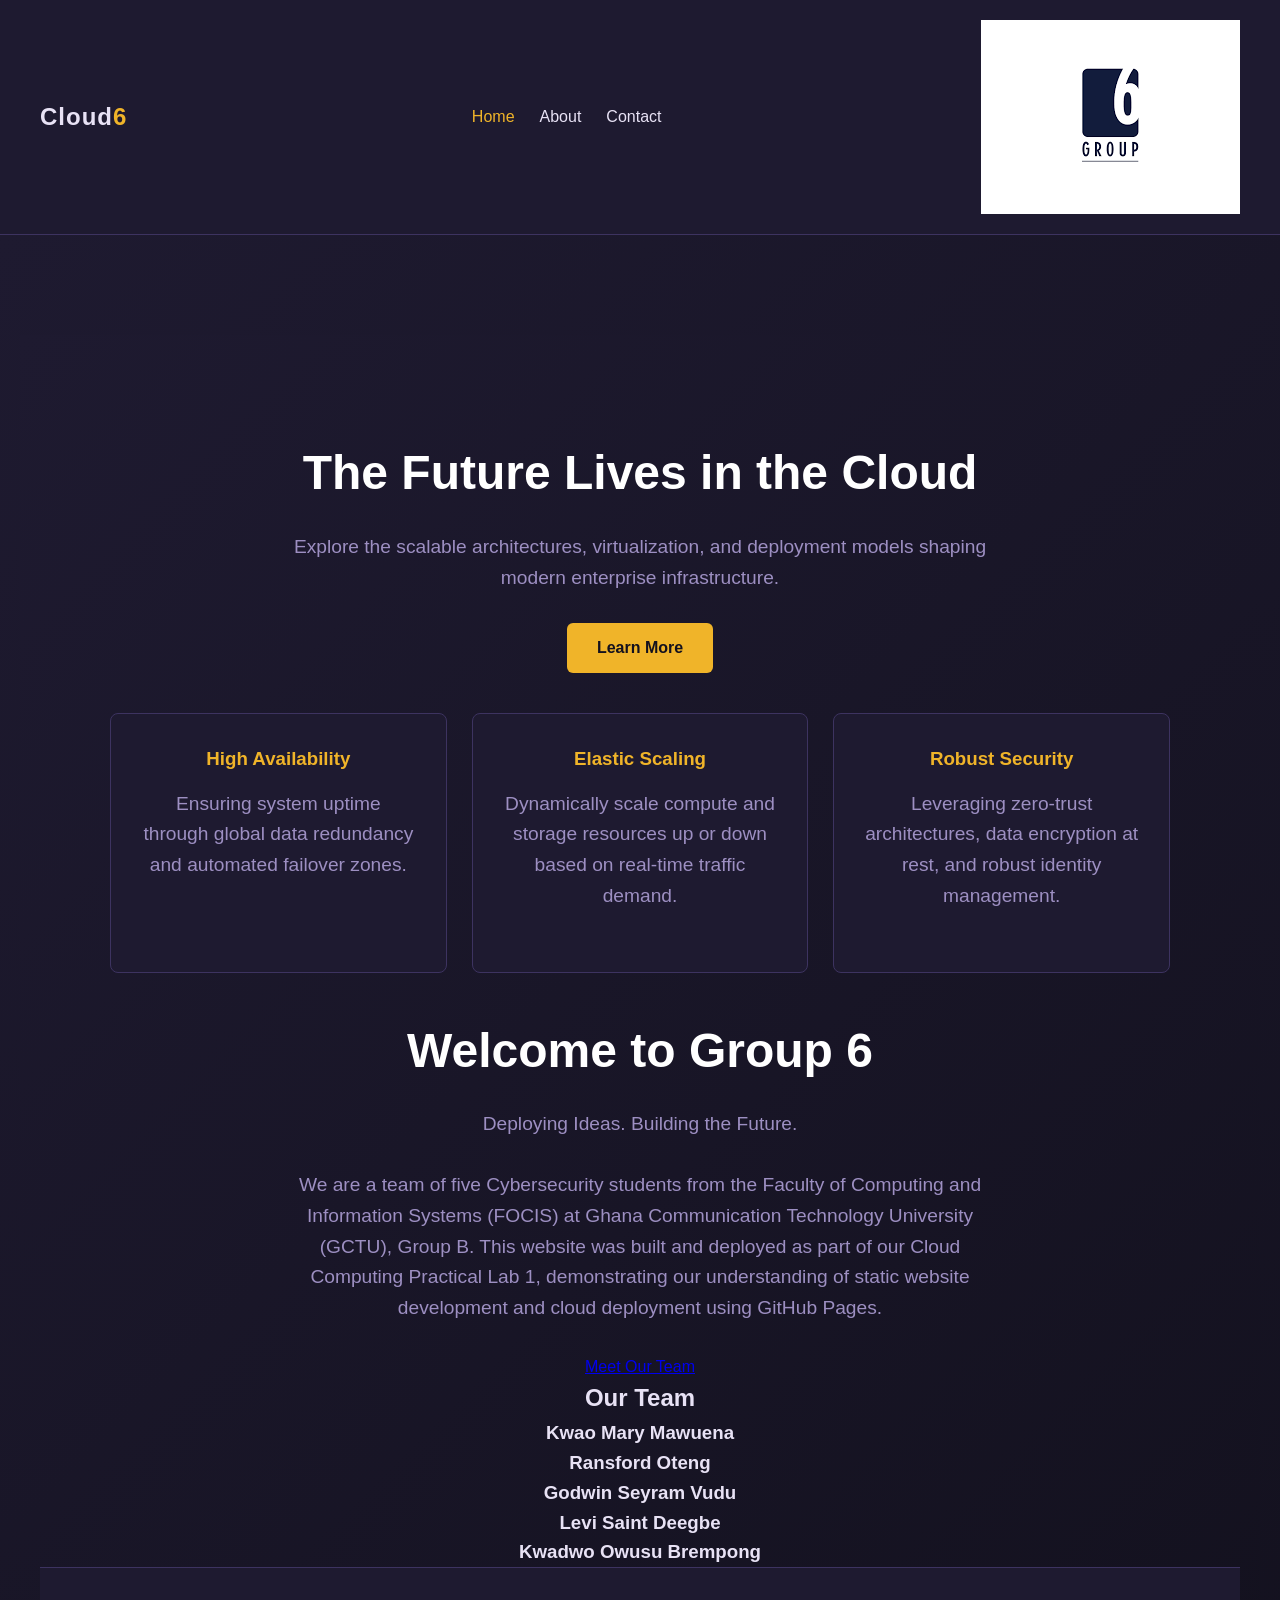
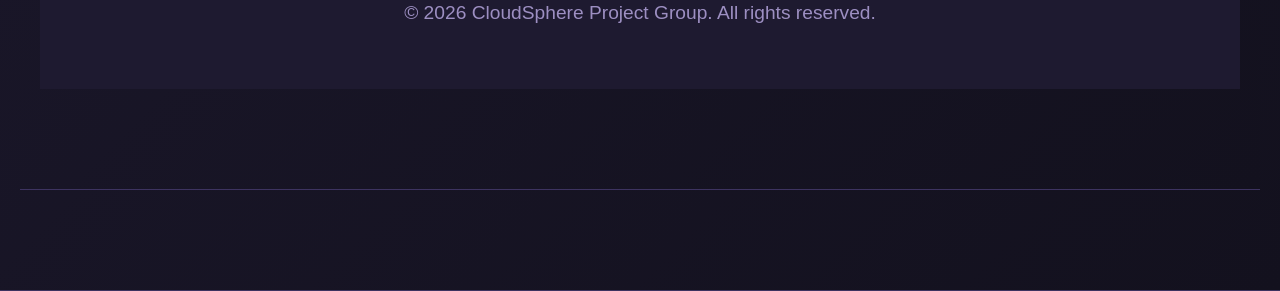
<file: index.html>
<!DOCTYPE html>
<html lang="en">
<head>
    <meta charset="UTF-8">
    <meta name="viewport" content="width=device-width, initial-scale=1.0">
    <title>Cloud Computing Hub | Home</title>
    <link rel="stylesheet" href="style.css">
</head>
<body>

    <nav class="navbar">
        <div class="logo">Cloud<span>6</span></div>
        <ul class="nav-links">
            <li><a href="index.html" class="active">Home</a></li>
            <li><a href="about.html">About</a></li>
            <li><a href="contact.html">Contact</a></li>
           
        </ul>
        <img src="cloud-hero.png" alt="Abstract concept of cloud computing networks and servers" class="responsive-img">
    
    </nav>

    <header class="hero-section">
        <section class="hero-section">
    <div class="hero-content">
        <h1>The Future Lives in the Cloud</h1>
        <p>Explore the scalable architectures, virtualization, and deployment models shaping modern enterprise infrastructure.</p>
        <a href="about.html" class="cta-btn">Learn More</a>
    </div>
    <div class="hero-image">
        


    <main class="container">
        <section class="features-grid">
            <div class="feature-card">
                <h3>High Availability</h3>
                <p>Ensuring system uptime through global data redundancy and automated failover zones.</p>
            </div>
            <div class="feature-card">
                <h3>Elastic Scaling</h3>
                <p>Dynamically scale compute and storage resources up or down based on real-time traffic demand.</p>
            </div>
            <div class="feature-card">
                <h3>Robust Security</h3>
                <p>Leveraging zero-trust architectures, data encryption at rest, and robust identity management.</p>
            </div>
        </section>
    </main>
     <section class="hero">
        <h1>Welcome to Group 6</h1>
        <p class="tagline">Deploying Ideas. Building the Future.</p>
        <p class="description">
            We are a team of five Cybersecurity students from the 
            Faculty of Computing and Information Systems (FOCIS) at 
            Ghana Communication Technology University (GCTU), Group B. 
            This website was built and deployed as part of our 
            Cloud Computing Practical Lab 1, demonstrating our 
            understanding of static website development and cloud 
            deployment using GitHub Pages.
        </p>
        <a href="about.html" class="btn">Meet Our Team</a>
    </section>

    <section class="members">
        <h2>Our Team</h2>
        <div class="cards">
            <div class="card">
                <h3>Kwao Mary Mawuena</h3>
            </div>
            <div class="card">
                <h3>Ransford Oteng</h3>
            </div>
            <div class="card">
                <h3>Godwin Seyram Vudu</h3>
            </div>
            <div class="card">
                <h3>Levi Saint Deegbe</h3>
            </div>
            <div class="card">
                <h3>Kwadwo Owusu Brempong</h3>
            </div>
        </div>
    </section>

    <footer>
        <p>&copy; 2026 CloudSphere Project Group. All rights reserved.</p>
    </footer>

    <script src="script.js"></script>
</body>
</html>
</file>
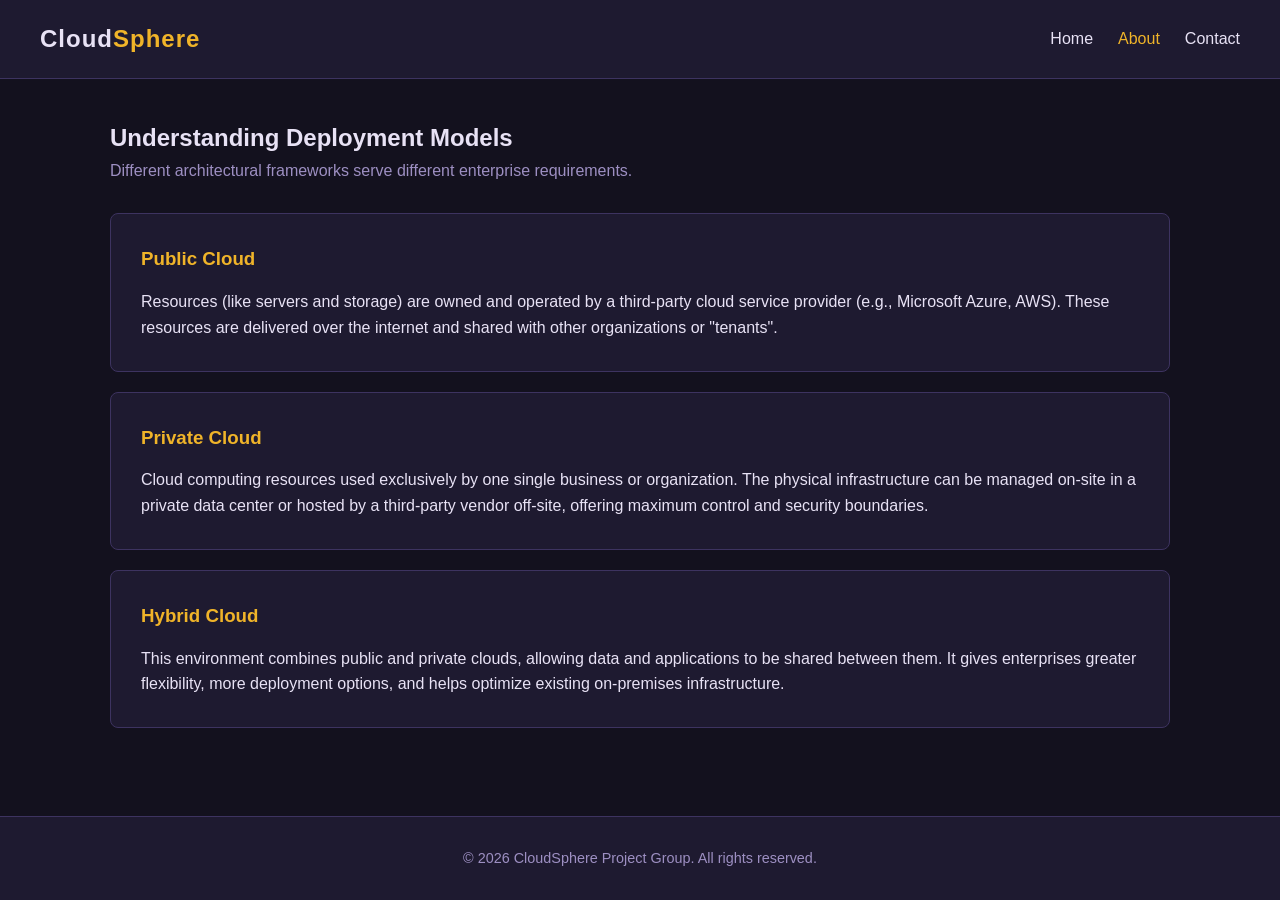
<file: about.html>
<!DOCTYPE html>
<html lang="en">
<head>
    <meta charset="UTF-8">
    <meta name="viewport" content="width=device-width, initial-scale=1.0">
    <title>About | Cloud Computing Models</title>
    <link rel="stylesheet" href="style.css">
</head>
<body>


    <nav class="navbar">
        <div class="logo">Cloud<span>Sphere</span></div>
        <ul class="nav-links">
            <li><a href="index.html">Home</a></li>
            <li><a href="about.html" class="active">About</a></li>
            <li><a href="contact.html">Contact</a></li>
            
        </ul>
    </nav>

    <main class="container page-content">
        <h2>Understanding Deployment Models</h2>
        <p class="subtitle">Different architectural frameworks serve different enterprise requirements.</p>

        <section class="content-block">
            <h3>Public Cloud</h3>
            <p>Resources (like servers and storage) are owned and operated by a third-party cloud service provider (e.g., Microsoft Azure, AWS). These resources are delivered over the internet and shared with other organizations or "tenants".</p>
        </section>

        <section class="content-block">
            <h3>Private Cloud</h3>
            <p>Cloud computing resources used exclusively by one single business or organization. The physical infrastructure can be managed on-site in a private data center or hosted by a third-party vendor off-site, offering maximum control and security boundaries.</p>
        </section>

        <section class="content-block">
            <h3>Hybrid Cloud</h3>
            <p>This environment combines public and private clouds, allowing data and applications to be shared between them. It gives enterprises greater flexibility, more deployment options, and helps optimize existing on-premises infrastructure.</p>
        </section>
    </main>

    <footer>
        <p>&copy; 2026 CloudSphere Project Group. All rights reserved.</p>
    </footer>

    <script src="script.js"></script>
</body>
</html>
</file>
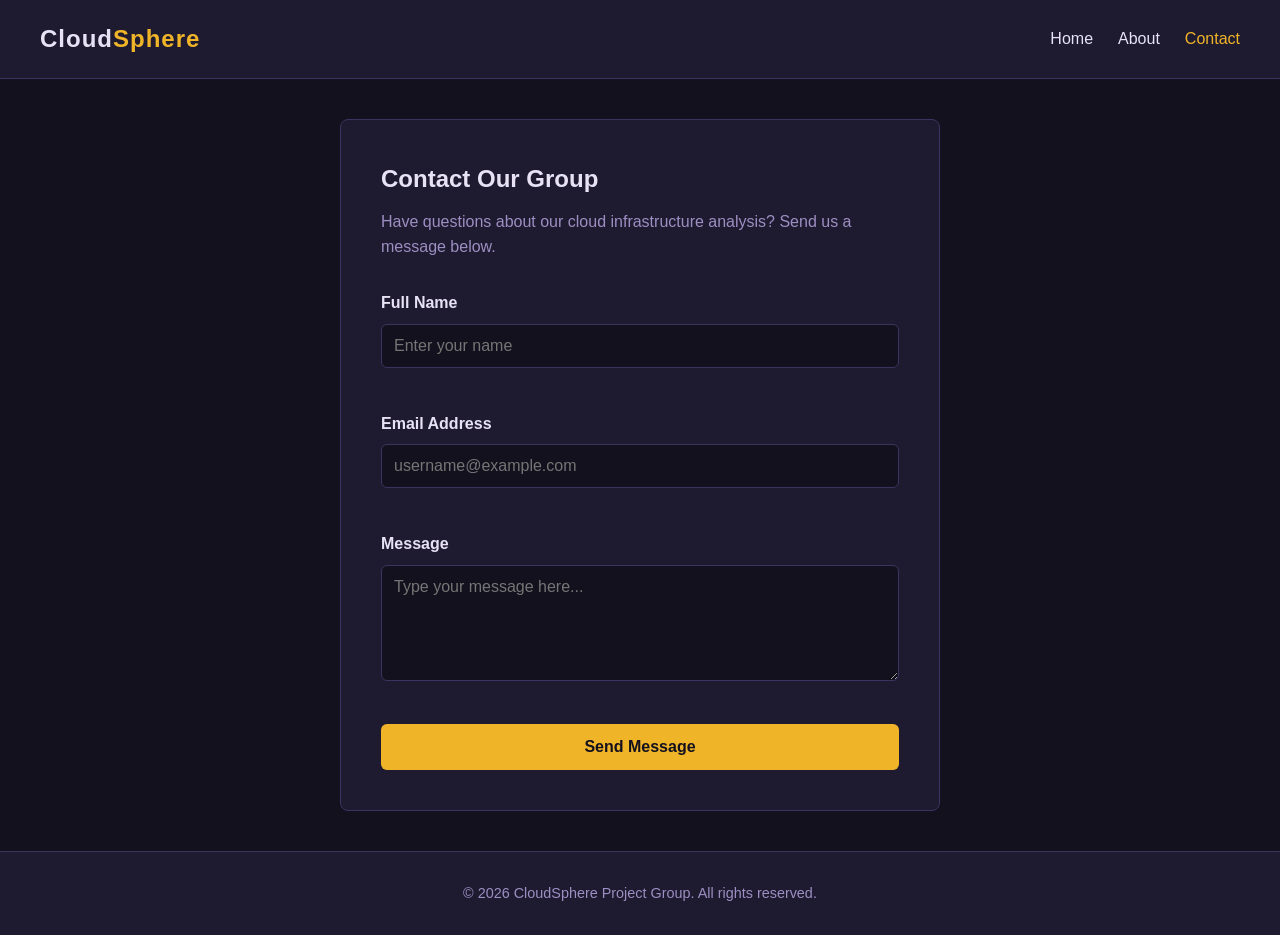
<file: contact.html>
<!DOCTYPE html>
<html lang="en">
<head>
    <meta charset="UTF-8">
    <meta name="viewport" content="width=device-width, initial-scale=1.0">
    <title>Contact | Get In Touch</title>
    <link rel="stylesheet" href="style.css">
</head>
<body>

    <nav class="navbar">
        <div class="logo">Cloud<span>Sphere</span></div>
        <ul class="nav-links">
            <li><a href="index.html">Home</a></li>
            <li><a href="about.html">About</a></li>
            <li><a href="contact.html" class="active">Contact</a></li>
           
        </ul>
    </nav>

    <main class="container page-content">
        <div class="form-wrapper">
            <h2>Contact Our Group</h2>
            <p>Have questions about our cloud infrastructure analysis? Send us a message below.</p>
            
            <form id="contactForm">
                <div class="form-group">
                    <label for="name">Full Name</label>
                    <input type="text" id="name" placeholder="Enter your name">
                    <small class="error-msg" id="nameError"></small>
                </div>
                
                <div class="form-group">
                    <label for="email">Email Address</label>
                    <input type="email" id="email" placeholder="username@example.com">
                    <small class="error-msg" id="emailError"></small>
                </div>
                
                <div class="form-group">
                    <label for="message">Message</label>
                    <textarea id="message" rows="5" placeholder="Type your message here..."></textarea>
                    <small class="error-msg" id="messageError"></small>
                </div>
                
                <button type="submit" class="submit-btn">Send Message</button>
            </form>
            <div id="formSuccess" class="success-box"></div>
        </div>
    </main>

    <footer>
        <p>&copy; 2026 CloudSphere Project Group. All rights reserved.</p>
    </footer>

    <script src="script.js"></script>
</body>
</html>
</file>
<file: style.css>
:root {
    --bg-main: #13111e;
    --bg-card: #1e1a30;
    --text-main: #e8e2f5;
    --text-muted: #9d8fc2;
    --accent: #f0b429;
    --accent-hover: #d49a1c;
    --border: #3d3360;
    --error: #ef4444;
    --success: #22c55e;
}

* {
    box-sizing: border-box;
    margin: 0;
    padding: 0;
    font-family: 'Segoe UI', Tahoma, Geneva, Verdana, sans-serif;
}

body {
    background-color: var(--bg-main);
    color: var(--text-main);
    line-height: 1.6;
    display: flex;
    flex-direction: column;
    min-height: 100vh;
}

/* Navigation Bar */
.navbar {
    background-color: var(--bg-card);
    border-bottom: 1px solid var(--border);
    display: flex;
    justify-content: space-between;
    align-items: center;
    padding: 20px 40px;
    position: sticky;
    top: 0;
    z-index: 100;
}

.logo {
    font-size: 1.5rem;
    font-weight: 700;
    letter-spacing: 1px;
}

.logo span {
    color: var(--accent);
}

.nav-links {
    display: flex;
    list-style: none;
}

.nav-links li {
    margin-left: 25px;
}

.nav-links a {
    color: var(--text-main);
    text-decoration: none;
    font-weight: 500;
    transition: color 0.3s;
}

.nav-links a:hover, .nav-links a.active {
    color: var(--accent);
}

/* Core Container */
.container {
    max-width: 1100px;
    width: 100%;
    margin: 0 auto;
    padding: 40px 20px;
}

.page-content {
    flex: 1;
}

.subtitle {
    color: var(--text-muted);
    margin-bottom: 30px;
}

/* Hero Section */
.hero-section {
    text-align: center;
    padding: 100px 20px;
    background: linear-gradient(135deg, #1e1a30 0%, #13111e 100%);
    border-bottom: 1px solid var(--border);
}

.hero-section h1 {
    font-size: 3rem;
    margin-bottom: 20px;
    color: #fff;
}

.hero-section p {
    font-size: 1.2rem;
    color: var(--text-muted);
    max-width: 700px;
    margin: 0 auto 30px auto;
}

.cta-btn {
    display: inline-block;
    background-color: var(--accent);
    color: var(--bg-main);
    padding: 12px 30px;
    border-radius: 6px;
    text-decoration: none;
    font-weight: 600;
    transition: background-color 0.3s;
}

.cta-btn:hover {
    background-color: var(--accent-hover);
}

/* Layout Grids and Structural Cards */
.features-grid {
    display: grid;
    grid-template-columns: repeat(auto-fit, minmax(300px, 1fr));
    gap: 25px;
}

.feature-card, .content-block {
    background-color: var(--bg-card);
    border: 1px solid var(--border);
    border-radius: 8px;
    padding: 30px;
    transition: transform 0.2s, border-color 0.2s;
}

.content-block {
    margin-bottom: 20px;
}

.feature-card:hover {
    transform: translateY(-5px);
    border-color: var(--accent);
}

.feature-card h3, .content-block h3 {
    color: var(--accent);
    margin-bottom: 15px;
}

/* Dynamic Forms */
.form-wrapper {
    max-width: 600px;
    margin: 0 auto;
    background-color: var(--bg-card);
    border: 1px solid var(--border);
    padding: 40px;
    border-radius: 8px;
}

.form-wrapper h2 {
    margin-bottom: 10px;
}

.form-wrapper p {
    color: var(--text-muted);
    margin-bottom: 30px;
}

.form-group {
    margin-bottom: 20px;
    display: flex;
    flex-direction: column;
}

.form-group label {
    font-weight: 600;
    margin-bottom: 8px;
}

.form-group input, .form-group textarea {
    background-color: var(--bg-main);
    border: 1px solid var(--border);
    color: var(--text-main);
    padding: 12px;
    border-radius: 6px;
    font-size: 1rem;
    outline: none;
    transition: border-color 0.3s;
}

.form-group input:focus, .form-group textarea:focus {
    border-color: var(--accent);
}

.error-msg {
    color: var(--error);
    font-size: 0.85rem;
    margin-top: 5px;
    height: 18px;
}

.submit-btn {
    background-color: var(--accent);
    color: var(--bg-main);
    border: none;
    width: 100%;
    padding: 14px;
    font-size: 1rem;
    font-weight: 600;
    border-radius: 6px;
    cursor: pointer;
    transition: background-color 0.3s;
}

.submit-btn:hover {
    background-color: var(--accent-hover);
}

.success-box {
    margin-top: 20px;
    padding: 15px;
    border-radius: 6px;
    background-color: rgba(34, 197, 94, 0.1);
    border: 1px solid var(--success);
    color: var(--success);
    text-align: center;
    display: none;
}

/* Footer Section */
footer {
    text-align: center;
    padding: 30px 20px;
    background-color: var(--bg-card);
    border-top: 1px solid var(--border);
    margin-top: auto;
    color: var(--text-muted);
    font-size: 0.9rem;
}
</file>
